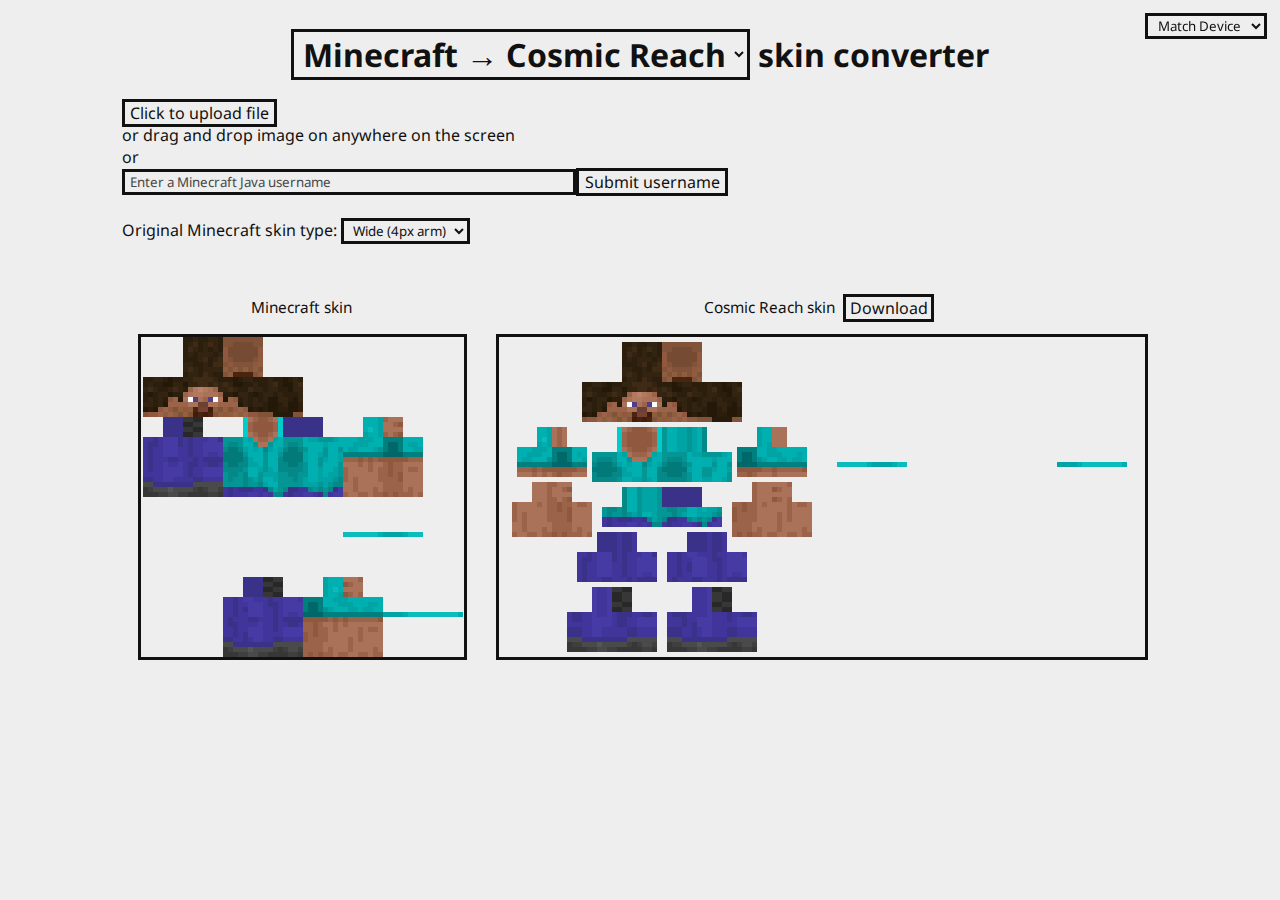
<file: index.html>
<head>
	<title>MC2CR Skin converter</title>

	<link rel="apple-touch-icon" sizes="180x180" href="favicons/apple-touch-icon.png">
	<link rel="icon" type="image/png" sizes="32x32" href="favicons/favicon-32x32.png">
	<link rel="icon" type="image/png" sizes="16x16" href="favicons/favicon-16x16.png">

	<link rel="preconnect" href="https://fonts.googleapis.com">
	<link rel="preconnect" href="https://fonts.gstatic.com" crossorigin>
	<link href="https://fonts.googleapis.com/css2?family=Noto+Sans:ital,wght@0,100..900;1,100..900&display=swap"
		rel="stylesheet">

	<link rel="stylesheet" id="theme" href="styles/dark.css">
	<link rel="stylesheet" id="device-type" href="styles/desktop.css">
	<script>
		window.addEventListener("load", () => {

			// goobery regex for mobile detection
			window.mobileCheck = function () {
				let check = false;
				(function (a) { if (/(android|bb\d+|meego).+mobile|avantgo|bada\/|blackberry|blazer|compal|elaine|fennec|hiptop|iemobile|ip(hone|od)|iris|kindle|lge |maemo|midp|mmp|mobile.+firefox|netfront|opera m(ob|in)i|palm( os)?|phone|p(ixi|re)\/|plucker|pocket|psp|series(4|6)0|symbian|treo|up\.(browser|link)|vodafone|wap|windows ce|xda|xiino/i.test(a) || /1207|6310|6590|3gso|4thp|50[1-6]i|770s|802s|a wa|abac|ac(er|oo|s\-)|ai(ko|rn)|al(av|ca|co)|amoi|an(ex|ny|yw)|aptu|ar(ch|go)|as(te|us)|attw|au(di|\-m|r |s )|avan|be(ck|ll|nq)|bi(lb|rd)|bl(ac|az)|br(e|v)w|bumb|bw\-(n|u)|c55\/|capi|ccwa|cdm\-|cell|chtm|cldc|cmd\-|co(mp|nd)|craw|da(it|ll|ng)|dbte|dc\-s|devi|dica|dmob|do(c|p)o|ds(12|\-d)|el(49|ai)|em(l2|ul)|er(ic|k0)|esl8|ez([4-7]0|os|wa|ze)|fetc|fly(\-|_)|g1 u|g560|gene|gf\-5|g\-mo|go(\.w|od)|gr(ad|un)|haie|hcit|hd\-(m|p|t)|hei\-|hi(pt|ta)|hp( i|ip)|hs\-c|ht(c(\-| |_|a|g|p|s|t)|tp)|hu(aw|tc)|i\-(20|go|ma)|i230|iac( |\-|\/)|ibro|idea|ig01|ikom|im1k|inno|ipaq|iris|ja(t|v)a|jbro|jemu|jigs|kddi|keji|kgt( |\/)|klon|kpt |kwc\-|kyo(c|k)|le(no|xi)|lg( g|\/(k|l|u)|50|54|\-[a-w])|libw|lynx|m1\-w|m3ga|m50\/|ma(te|ui|xo)|mc(01|21|ca)|m\-cr|me(rc|ri)|mi(o8|oa|ts)|mmef|mo(01|02|bi|de|do|t(\-| |o|v)|zz)|mt(50|p1|v )|mwbp|mywa|n10[0-2]|n20[2-3]|n30(0|2)|n50(0|2|5)|n7(0(0|1)|10)|ne((c|m)\-|on|tf|wf|wg|wt)|nok(6|i)|nzph|o2im|op(ti|wv)|oran|owg1|p800|pan(a|d|t)|pdxg|pg(13|\-([1-8]|c))|phil|pire|pl(ay|uc)|pn\-2|po(ck|rt|se)|prox|psio|pt\-g|qa\-a|qc(07|12|21|32|60|\-[2-7]|i\-)|qtek|r380|r600|raks|rim9|ro(ve|zo)|s55\/|sa(ge|ma|mm|ms|ny|va)|sc(01|h\-|oo|p\-)|sdk\/|se(c(\-|0|1)|47|mc|nd|ri)|sgh\-|shar|sie(\-|m)|sk\-0|sl(45|id)|sm(al|ar|b3|it|t5)|so(ft|ny)|sp(01|h\-|v\-|v )|sy(01|mb)|t2(18|50)|t6(00|10|18)|ta(gt|lk)|tcl\-|tdg\-|tel(i|m)|tim\-|t\-mo|to(pl|sh)|ts(70|m\-|m3|m5)|tx\-9|up(\.b|g1|si)|utst|v400|v750|veri|vi(rg|te)|vk(40|5[0-3]|\-v)|vm40|voda|vulc|vx(52|53|60|61|70|80|81|83|85|98)|w3c(\-| )|webc|whit|wi(g |nc|nw)|wmlb|wonu|x700|yas\-|your|zeto|zte\-/i.test(a.substr(0, 4))) check = true; })(navigator.userAgent || navigator.vendor || window.opera);
				return check;
			};

			if (window.mobileCheck()) document.getElementById("device-type").href = "styles/mobile.css"

			const fr = new FileReader();
			const canvas = document.getElementById("canvas");
			const convertOldMcSkinCanvas = document.getElementById("convert-old-mc-skin-canvas");
			const fileInputElement = document.getElementById("file-input");
			const inputPreviewElement = document.getElementById("input-preview");
			const skinTypeElement = document.getElementById("skin-type");
			const usernameInputElement = document.getElementById("username-input");
			const usernameSubmitElement = document.getElementById("username-submit");
			const downloadButtonElement = document.getElementById("download-button");
			const conversionTypeElement = document.getElementById("conversion-type");
			conversionType = "mc-to-cr";
			coordsReversed = false;

			window.ondrop = (event) => {
				event.preventDefault();
				fr.readAsDataURL(event.dataTransfer.items[0].getAsFile());
			}

			window.ondragover = (event) => {
				event.preventDefault();
			}

			const themeSwitcherElement = document.getElementById("theme-switcher");
			const theme = document.getElementById("theme");

			defaultOutputImage = new Image();
			defaultOutputImage.src = "images/cr-steve.png";

			theme.href = `styles/auto.css`;
			themeSwitcherElement.value = window.localStorage.setItem("theme", "auto");
			theme.href = `styles/${window.localStorage.getItem("theme")}.css`;
			themeSwitcherElement.value = window.localStorage.getItem("theme");

			themeSwitcherElement.onchange = () => {
				currentTheme = themeSwitcherElement.value;
				if (currentTheme == "light") {
					theme.href = "styles/light.css";
				} else if (currentTheme == "dark") {
					theme.href = "styles/dark.css";
				} else if (currentTheme == "auto") {
					theme.href = "styles/auto.css";
				}
				window.localStorage.setItem("theme", currentTheme)
			}

			usernameInputElement.oninput = () => {
				usernameInputElement.value = usernameInputElement.value.replace(/[^a-zA-Z0-9_]/g, "");
			}

			if (canvas.getContext) {

				const context = canvas.getContext("2d");
				const convertOldMcSkinContext = convertOldMcSkinCanvas.getContext("2d");
				context.imageSmoothingEnabled = false;
				context.mozImageSmoothingEnabled = false;
				context.webkitImageSmoothingEnabled = false;

				downloadButtonElement.onclick = () => {
					var link = document.createElement('a');
					link.download = 'skin.png';
					link.href = canvas.toDataURL()
					link.click();
				}

				defaultOutputImage.onload = () => {
					drawAll(skinTypeElement.value);
				}

				s = skinTypeElement.value; // number of pixels to subtract (so 4px arm - 0|1px)

				function convertOldMcSkinDrawPart(sx, sy, sWidth, sHeight, dx, dy, dWidth, dHeight, mirror) {
					if (mirror) {
						convertOldMcSkinContext.save();
						convertOldMcSkinContext.scale(-1, 1);
						convertOldMcSkinContext.drawImage(inputPreviewElement, sx, sy, sWidth, sHeight, -dx - dWidth, dy, dWidth, dHeight);
						convertOldMcSkinContext.restore();
					} else {
						convertOldMcSkinContext.drawImage(inputPreviewElement, sx, sy, sWidth, sHeight, dx, dy, dWidth, dHeight);
					}
				}

				function convertOldMcSkin() {
					convertOldMcSkinContext.clearRect(0, 0, 64, 64);

					convertOldMcSkinDrawPart(0, 0, 64, 32, 0, 0, 64, 32);

					// arm
					convertOldMcSkinDrawPart(44, 16, 4, 4, 36, 48, 4, 4, true);
					convertOldMcSkinDrawPart(48, 16, 4, 4, 40, 48, 4, 4, true);
					convertOldMcSkinDrawPart(44, 20, 4, 12, 36, 52, 4, 12, true);
					convertOldMcSkinDrawPart(52, 20, 4, 12, 44, 52, 4, 12, true);
					convertOldMcSkinDrawPart(40, 20, 4, 12, 40, 52, 4, 12, true);
					convertOldMcSkinDrawPart(48, 20, 4, 12, 32, 52, 4, 12, true);

					// leg
					convertOldMcSkinDrawPart(4, 16, 4, 4, 20, 48, 4, 4, true);
					convertOldMcSkinDrawPart(8, 16, 4, 4, 24, 48, 4, 4, true);
					convertOldMcSkinDrawPart(4, 20, 4, 12, 20, 52, 4, 12, true);
					convertOldMcSkinDrawPart(12, 20, 4, 12, 28, 52, 4, 12, true);
					convertOldMcSkinDrawPart(0, 20, 4, 12, 24, 52, 4, 12, true);
					convertOldMcSkinDrawPart(8, 20, 4, 12, 16, 52, 4, 12, true);

					return convertOldMcSkinCanvas.toDataURL();
				}

				function drawPart(sx, sy, sWidth, sHeight, dx, dy, dWidth, dHeight) {
					if (!coordsReversed) {
						context.drawImage(inputPreviewElement, sx, sy, sWidth, sHeight, dx, dy, dWidth, dHeight);
					} else if (coordsReversed) {
						context.drawImage(inputPreviewElement, dx, dy, dWidth, dHeight, sx, sy, sWidth, sHeight);
					}
				}

				conversionTypeElement.onchange = () => {
					conversionType = conversionTypeElement.value;
					if (conversionType == "cr-to-mc") {
						document.getElementById("mc-options").style.display = "none";
						document.getElementById("input-text").innerHTML = document.getElementById("input-text").innerHTML.replace("Minecraft", "Cosmic Reach");
						document.getElementById("output-text").innerHTML = document.getElementById("output-text").innerHTML.replace("Cosmic Reach", "Minecraft");

						inputPreviewElement.src = "images/cr-default.png";

						document.getElementById("skin-type-label").innerHTML = "Output Minecraft skin type:";

						canvas.width = 64;
						canvas.height = 64;

						coordsReversed = true;

						context.imageSmoothingEnabled = false;
						context.mozImageSmoothingEnabled = false;
						context.webkitImageSmoothingEnabled = false;

						inputPreviewElement.onload = () => {
							drawAll(skinTypeElement.value);
						}
					} else {
						document.getElementById("mc-options").style.display = "";
						document.getElementById("input-text").innerHTML = document.getElementById("input-text").innerHTML.replace("Cosmic Reach", "Minecraft");
						document.getElementById("output-text").innerHTML = document.getElementById("output-text").innerHTML.replace("Minecraft", "Cosmic Reach");

						inputPreviewElement.src = "images/mc-steve.png";

						document.getElementById("skin-type-label").innerHTML = "Original Minecraft skin type:";

						canvas.width = 128;
						canvas.height = 64;

						coordsReversed = false;

						context.imageSmoothingEnabled = false;
						context.mozImageSmoothingEnabled = false;
						context.webkitImageSmoothingEnabled = false;
						inputPreviewElement.onload = () => {
							drawAll(skinTypeElement.value);
						}
					}
				}

				function drawAll(s) {
					context.clearRect(0, 0, 128, 64);
					// drawPart(sx, sy, sWidth, sHeight, dx(+64 for overlay), dy, dWidth, dHeight)

					// head
					// base
					drawPart(0, 0, 32, 16, 16, 1, 32, 16);
					// overlay
					drawPart(32, 0, 32, 16, 80, 1, 32, 16);

					// chest
					// bottom base
					drawPart(20, 26, 8, 1, 32, 18, 9, 5);
					// top base
					drawPart(20, 16, 8, 4, 23, 18, 9, 5);
					// top overlay
					drawPart(20, 32, 8, 4, 87, 18, 9, 5);
					// front base
					drawPart(20, 20, 8, 7, 23, 23, 9, 6);
					// front overlay
					drawPart(20, 36, 8, 7, 87, 23, 9, 6);
					// back base
					drawPart(32, 20, 8, 7, 37, 23, 9, 6);
					// back overlay
					drawPart(32, 36, 8, 7, 101, 23, 9, 6);
					// right base
					drawPart(16, 20, 4, 7, 18, 23, 5, 6);
					// right overlay
					drawPart(16, 36, 4, 7, 82, 23, 5, 6);
					// left base
					drawPart(28, 20, 4, 7, 32, 23, 5, 6);
					// left overlay
					drawPart(28, 36, 4, 7, 96, 23, 5, 6);

					// hip
					// top base
					drawPart(20, 27, 8, 1, 24, 30, 8, 4);
					// bottom base
					drawPart(28, 16, 8, 4, 32, 30, 8, 4);
					// bottom overlay
					drawPart(28, 32, 8, 4, 96, 30, 8, 4);
					// sides base
					drawPart(16, 27, 24, 5, 20, 34, 24, 4);
					// sides overlay
					drawPart(16, 43, 24, 5, 84, 34, 24, 4);

					// right leg
					// bottom base
					drawPart(4, 24, 4, 1, 23, 39, 4, 4);
					// top base
					drawPart(4, 16, 4, 4, 19, 39, 4, 4);
					// top overlay
					drawPart(4, 32, 4, 4, 83, 39, 4, 4);
					// sides base
					drawPart(0, 20, 16, 5, 15, 43, 16, 6);
					// sides overlay
					drawPart(0, 36, 16, 5, 79, 43, 16, 6);

					// left leg
					// bottom base
					drawPart(20, 56, 4, 1, 41, 39, 4, 4);
					// top base
					drawPart(20, 48, 4, 4, 37, 39, 4, 4);
					// top overlay
					drawPart(4, 48, 4, 4, 101, 39, 4, 4);
					// sides base
					drawPart(16, 52, 16, 5, 33, 43, 16, 6);
					// sides overlay
					drawPart(0, 52, 16, 5, 97, 43, 16, 6);

					// right lower leg
					// top base
					drawPart(4, 25, 4, 1, 18, 50, 4, 5);
					// bottom base
					drawPart(8, 16, 4, 4, 22, 50, 4, 5);
					// bottom overlay 
					drawPart(8, 32, 4, 4, 86, 50, 4, 5);
					// front base
					drawPart(4, 25, 4, 7, 18, 55, 4, 8);
					// front overlay
					drawPart(4, 41, 4, 7, 82, 55, 4, 8);
					// back base
					drawPart(12, 25, 4, 7, 27, 55, 4, 8);
					// back overlay
					drawPart(12, 41, 4, 7, 91, 55, 4, 8);
					// right base 
					drawPart(0, 25, 4, 7, 13, 55, 5, 8);
					// right overlay 
					drawPart(0, 41, 4, 7, 77, 55, 5, 8);
					// left base 
					drawPart(8, 25, 4, 7, 22, 55, 5, 8);
					// left overlay 
					drawPart(8, 41, 4, 7, 86, 55, 5, 8);

					// left lower leg
					// top base
					drawPart(20, 57, 4, 1, 38, 50, 4, 5);
					// bottom base
					drawPart(24, 48, 4, 4, 42, 50, 4, 5);
					// bottom overlay 
					drawPart(8, 48, 4, 4, 106, 50, 4, 5);
					// front base
					drawPart(20, 57, 4, 7, 38, 55, 4, 8);
					// front overlay
					drawPart(4, 57, 4, 7, 102, 55, 4, 8);
					// back base
					drawPart(28, 57, 4, 7, 47, 55, 4, 8);
					// back overlay
					drawPart(12, 57, 4, 7, 111, 55, 4, 8);
					// right base 
					drawPart(16, 57, 4, 7, 33, 55, 5, 8);
					// right overlay 
					drawPart(0, 57, 4, 7, 97, 55, 5, 8);
					// left base 
					drawPart(24, 57, 4, 7, 42, 55, 5, 8);
					// left overlay 
					drawPart(8, 57, 4, 7, 106, 55, 5, 8);

					// right arm
					// bottom base
					drawPart(44, 25, 4 - s, 1, 10, 18, 3, 4);
					// top base
					drawPart(44, 16, 4 - s, 4, 7, 18, 3, 4);
					// top overlay
					drawPart(44, 32, 4 - s, 4, 71, 18, 3, 4);
					// front base
					drawPart(44, 20, 4 - s, 6, 7, 22, 3, 6);
					// front overlay
					drawPart(44, 36, 4 - s, 6, 71, 22, 3, 6);
					// back base
					drawPart(52 - s, 20, 4 - s, 6, 14, 22, 3, 6);
					// back overlay
					drawPart(52 - s, 36, 4 - s, 6, 78, 22, 3, 6);
					// right base
					drawPart(40, 20, 4, 6, 3, 22, 4, 6);
					// right overlay
					drawPart(40, 36, 4, 6, 67, 22, 4, 6);
					// left base
					drawPart(48 - s, 20, 4, 6, 10, 22, 4, 6);
					// left overlay
					drawPart(48 - s, 36, 4, 6, 74, 22, 4, 6);

					// left arm
					// bottom base
					drawPart(36, 57, 4 - s, 1, 54, 18, 3, 4);
					// top base
					drawPart(36, 48, 4 - s, 4, 7 + 44, 18, 3, 4);
					// top overlay
					drawPart(52, 48, 4 - s, 4, 115, 18, 3, 4);
					// front base
					drawPart(36, 52, 4 - s, 6, 51, 22, 3, 6);
					// front overlay
					drawPart(52, 52, 4 - s, 6, 115, 22, 3, 6);
					// back base
					drawPart(44 - s, 52, 4 - s, 6, 58, 22, 3, 6);
					// back overlay
					drawPart(60 - s, 52, 4 - s, 6, 122, 22, 3, 6);
					// right base
					drawPart(32, 52, 4, 6, 47, 22, 4, 6);
					// right overlay
					drawPart(48, 52, 4, 6, 111, 22, 4, 6);
					// left base
					drawPart(40 - s, 52, 4, 6, 54, 22, 4, 6);
					// left overlay
					drawPart(56 - s, 52, 4, 6, 118, 22, 4, 6);

					// right lower arm
					// top base
					drawPart(44, 28, 4 - s, 1, 6, 29, 4, 4);
					// bottom base
					drawPart(48 - s, 16, 4 - s, 4, 10, 29, 4, 4);
					// bottom overlay
					drawPart(48 - s, 32, 4 - s, 4, 74, 29, 4, 4);
					// front base
					drawPart(44, 26, 4 - s, 6, 6, 33, 4, 7);
					// front overlay
					drawPart(44, 42, 4 - s, 6, 70, 33, 4, 7);
					// back base
					drawPart(52 - s, 26, 4 - s, 6, 14, 33, 4, 7);
					// back overlay
					drawPart(52 - s, 42, 4 - s, 6, 78, 33, 4, 7);
					// right base
					drawPart(40, 26, 4, 6, 2, 33, 4, 7);
					// right overlay
					drawPart(40, 42, 4, 6, 66, 33, 4, 7);
					// left base 
					drawPart(48 - s, 26, 4, 6, 10, 33, 4, 7);
					// left overlay 
					drawPart(48 - s, 42, 4, 6, 74, 33, 4, 7);

					// left lower arm
					// top base
					drawPart(36, 60, 4 - s, 1, 50, 29, 4, 4);
					// bottom base
					drawPart(40 - s, 48, 4 - s, 4, 54, 29, 4, 4);
					// bottom overlay
					drawPart(56 - s, 48, 4 - s, 4, 118, 29, 4, 4);
					// front base
					drawPart(36, 58, 4 - s, 6, 50, 33, 4, 7);
					// front overlay
					drawPart(52, 58, 4 - s, 6, 114, 33, 4, 7);
					// back base
					drawPart(44 - s, 58, 4 - s, 6, 58, 33, 4, 7);
					// back overlay
					drawPart(60 - s, 58, 4 - s, 6, 122, 33, 4, 7);
					// right base
					drawPart(32, 58, 4, 6, 46, 33, 4, 7);
					// right overlay
					drawPart(48, 58, 4, 6, 110, 33, 4, 7);
					// left base
					drawPart(40 - s, 58, 4, 6, 54, 33, 4, 7);
					// left overlay
					drawPart(56 - s, 58, 4, 6, 118, 33, 4, 7);
				}

				skinTypeElement.onchange = () => {
					s = skinTypeElement.value;
					drawAll(skinTypeElement.value);
				}

				usernameSubmitElement.onclick = (e) => {
					usernameInputElement.disabled = true;
					usernameSubmitElement.disabled = true;

					fetch(`https://mc-steve-to-cr-skin-api.vercel.app/api/${usernameInputElement.value}`)
						.then((r) => {
							r.json().then((j) => {
								if (j.error == "Player doesn't exist") {
									confirm("Player does not exist. Try a different username.");
									usernameInputElement.disabled = false;
									usernameSubmitElement.disabled = false;
									return;
								}

								sizeCheck = new Image();
								sizeCheck.src = j.image;

								skinTypeElement.selectedIndex = j.pixelsToSub;

								sizeCheck.onload = () => {
									if (sizeCheck.width == 64 && sizeCheck.height == 64) {
										inputPreviewElement.src = sizeCheck.src;
										inputPreviewElement.onload = () => {
											drawAll(s);
										}
									} else if (sizeCheck.width == 64 && sizeCheck.height == 32) {
										inputPreviewElement.src = sizeCheck.src;
										inputPreviewElement.onload = () => {
											inputPreviewElement.src = convertOldMcSkin();
											inputPreviewElement.onload = () => {
												drawAll(s);
											}
										}
									} else {
										confirm("Something went wrong, message me on discord");
									}
									usernameInputElement.disabled = false;
									usernameSubmitElement.disabled = false;
								}

							})
						})
				}

				fr.addEventListener("load", () => {
					sizeCheck = new Image();
					sizeCheck.src = fr.result

					sizeCheck.onload = () => {
						if (conversionType == "mc-to-cr") {
							if (sizeCheck.width == 64 && sizeCheck.height == 64) {
								inputPreviewElement.src = fr.result;
								inputPreviewElement.onload = () => {
									drawAll(skinTypeElement.value);
								}
							} else if (sizeCheck.width == 64 && sizeCheck.height == 32) {
								inputPreviewElement.src = fr.result;
								inputPreviewElement.onload = () => {
									inputPreviewElement.src = convertOldMcSkin();
									inputPreviewElement.onload = () => {
										drawAll(skinTypeElement.value);
									}
								}
							} else {
								confirm("Please choose a 64x64 image or a 64x32 (old skin format) image.");
							}
						} else if (conversionType == "cr-to-mc") {
							if (sizeCheck.width == 128 && sizeCheck.height == 64) {
								inputPreviewElement.src = fr.result;
								inputPreviewElement.onload = () => {
									drawAll(skinTypeElement.value);
								}
							} else {
								confirm("Please choose a 128x64 image.");
							}
						}

					}
				})
			}

			fileInputElement.addEventListener("change", () => {
				if (!fileInputElement.files) return;
				if (fileInputElement.files[0]["type"] != "image/png") {
					confirm("Please choose a PNG file.");
					return;
				}
				fr.readAsDataURL(fileInputElement.files[0]);
			})
		});
	</script>
</head>

<body>
	<span id="all">
		<select id="theme-switcher" class="bordered">
			<option value="dark">Dark Mode</option>
			<option value="light">Light Mode</option>
			<option value="auto">Match Device</option>
		</select>

		<div>
			<h1 id="header"><select id="conversion-type" class="bordered">
					<option value="mc-to-cr">Minecraft → Cosmic Reach</option>
					<option value="cr-to-mc">Cosmic Reach → Minecraft</option>
				</select> skin converter</h1>
			<div id="inputs-div">
				<input type="file" id="file-input" accept="image/png">
				<label id="file-input-label" class="bordered" for="file-input">Click to upload file</label>
				<p style="margin-top: 0; margin-bottom: 0;">or drag and drop image on anywhere on the screen</p>
				<span id="mc-options">
					<p style="margin-top: 0; margin-bottom: 0;">or</p>

					<div id="username">
						<input class="bordered" type="text" id="username-input" pattern="/^[a-zA-Z0-9_]{2,16}$/g"
							maxlength="16" placeholder="Enter a Minecraft Java username" size="50%"></input><input
							type="submit" id="username-submit"></input>
						<label id="username-submit-label" class="bordered" for="username-submit">Submit username</label>
					</div>
				</span>
				<br>
				<label for="skin-type" id="skin-type-label">Original Minecraft skin type:</label>
				<select class="bordered" name="skin-type" id="skin-type">
					<option value="0">Wide (4px arm)</option>
					<option value="1">Slim (3px arm)</option>
				</select>

			</div>
			<br>
			<div id="input-div">
				<p class="image-label" id="input-text">Minecraft skin</p>
				<img class="bordered" id="input-preview" src="images/mc-steve.png"></img>
			</div>
			<div id="output-div">
				<span id="text-and-download-button">
					<p class="image-label" id="output-text">Cosmic Reach skin</p>

					<button id="download-button" style="display: none;"></button><label class="bordered"
						for="download-button" id="download-button-label">Download</label>
				</span>
				<canvas class="bordered" id="canvas" width="128" height="64"></canvas>
			</div>
			<canvas id="convert-old-mc-skin-canvas" width="64" height="64" class="boredered"
				style="display:none;"></canvas>
		</div>
		<br>
		<br>
	</span>
</body>
</file>
<file: styles/dark.css>
body {
	--background-color: #222222;
	--text-color: #DDDDDD;
}
</file>
<file: styles/desktop.css>
body {
    background: var(--background-color);
    color: var(--text-color);
    display: flex;
    justify-content: center;

    transition:
        background-color 125ms,
        color 125ms
}

* {
    font-family: "Noto Sans", sans-serif;
}

#conversion-type {
    font-size: inherit;
    font-weight: inherit;
    font-style: inherit;
    font-family: inherit;
    line-height: inherit;
    letter-spacing: inherit;
    word-spacing: inherit;
    text-transform: inherit;
    text-decoration: inherit;
    text-align: inherit;
}

#input-preview,
#canvas {
    image-rendering: pixelated;
    height: 25vw;
}

#input-preview:hover,
#canvas:hover {
    background-color: transparent;
}

#input-div,
#output-div {
    float: left;
    margin: 1em;
}

#theme-switcher {
    position: fixed;
    top: 1em;
    right: 1em;
}

#file-input {
    display: none;
}

#username-submit {
    display: none;
}

#username {
    display: flex;
    align-items: center;
}

.bordered {
    background-color: transparent;
    color: var(--text-color);
    border: solid;
    border-color: var(--text-color);
    padding-left: 0.5%;
    padding-right: 0.5%;
}

.bordered:hover {
    background-color: var(--text-color);
    color: var(--background-color);
}

.bordered:disabled {
    background-color: color-mix(in srgb, var(--background-color) 75%, var(--text-color) 25%);
    color: color-mix(in srgb, var(--text-color) 75%, var(--background-color) 25%);
}

#username-input {
    color: var(--text-color);
}

#username-input:hover {
    background-color: transparent;
    color: var(--text-color);
}

#username-input:focus {
    color: var(--text-color);
}

#username-input::placeholder {
    color: color-mix(in srgb, var(--text-color), #7F7F7F);
}

.image-label {
    text-align: center;
    font-size: 1.2vw;
}

#text-and-download-button {
    width: 100%;
    display: flex;
    flex-direction: row;
    align-items: center;
    justify-content: center;
}

#download-button-label {
    margin-left: 0.5em;
}

hidden {
    display: none;
}

#header {
    text-align: center;
    font-size: 2.5vw;
}
</file>
